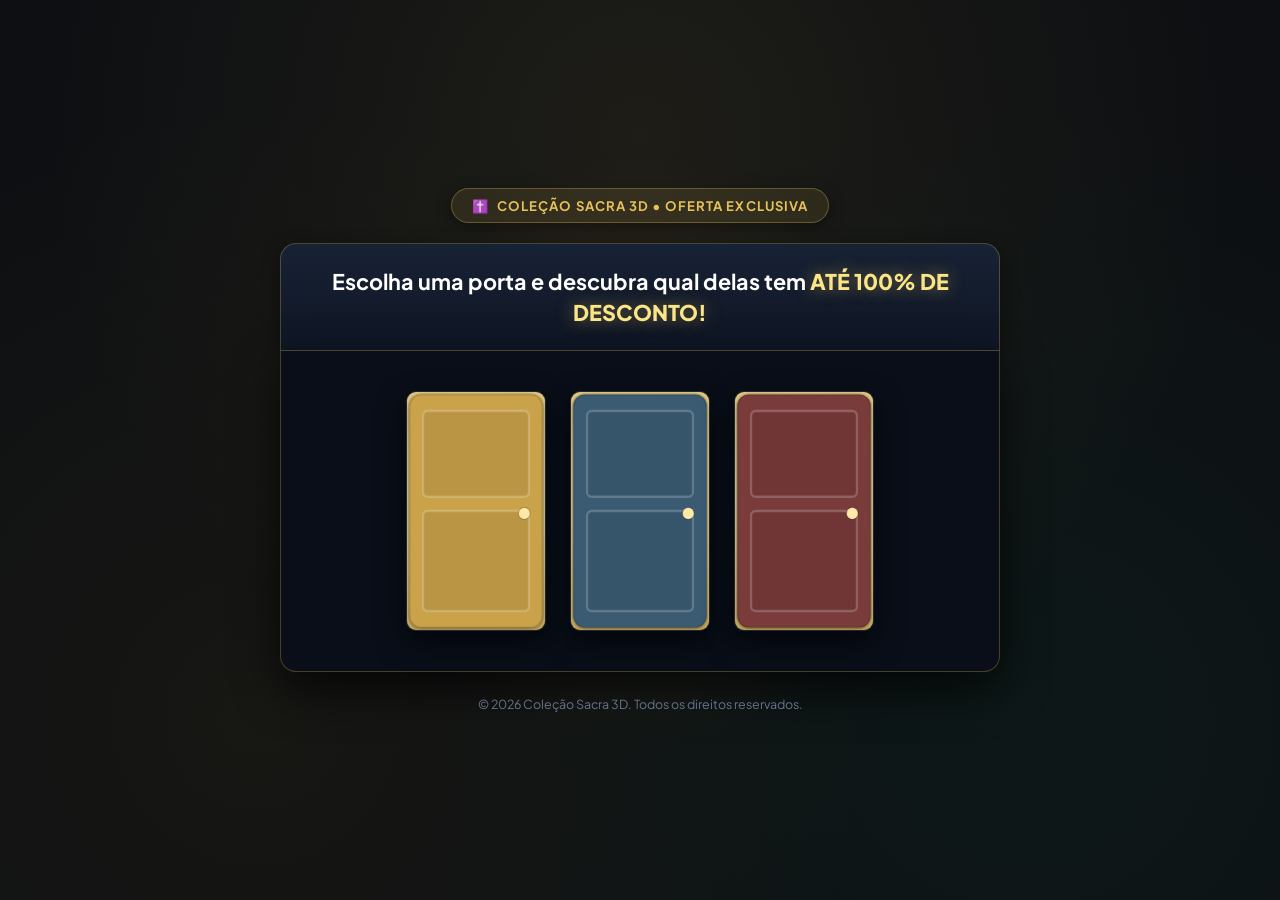
<file: porta.html>
<!DOCTYPE html>
<html lang="pt-BR">
<head>
  <meta charset="UTF-8">
  <meta name="viewport" content="width=device-width, initial-scale=1.0">
  <title>Desbloqueie seu Desconto Exclusivo — Coleção Sacra 3D</title>
  <meta name="description" content="Escolha uma porta e descubra seu desconto exclusivo para a Coleção Sacra 3D (+500 modelos STL católicos).">
  <meta name="robots" content="noindex, nofollow">

  <!-- Fonts -->
  <link rel="preconnect" href="https://fonts.googleapis.com">
  <link rel="preconnect" href="https://fonts.gstatic.com" crossorigin>
  <link href="https://fonts.googleapis.com/css2?family=Cinzel:wght@600;700;800;900&family=Plus+Jakarta+Sans:wght@400;500;600;700;800&display=swap" rel="stylesheet">

  <!-- Meta Pixel Code -->
  <script>
  !function(f,b,e,v,n,t,s)
  {if(f.fbq)return;n=f.fbq=function(){n.callMethod?
  n.callMethod.apply(n,arguments):n.queue.push(arguments)};
  if(!f._fbq)f._fbq=n;n.push=n;n.loaded=!0;n.version='2.0';
  n.queue=[];t=b.createElement(e);t.async=!0;
  t.src=v;s=b.getElementsByTagName(e)[0];
  s.parentNode.insertBefore(t,s)}(window, document,'script',
  'https://connect.facebook.net/en_US/fbevents.js');
  fbq('init', '1493043236067742');
  fbq('track', 'PageView');
  </script>
  <noscript><img height="1" width="1" style="display:none"
  src="https://www.facebook.com/tr?id=1493043236067742&ev=PageView&noscript=1"
  /></noscript>
  <!-- End Meta Pixel Code -->

  <style>
    *, *::before, *::after {
      box-sizing: border-box;
      margin: 0;
      padding: 0;
    }

    :root {
      --bg-main: #0d0f12;
      --bg-card: #121722;
      --bg-card-header: #182030;
      --gold-300: #fae588;
      --gold-400: #e5c158;
      --gold-500: #d4af37;
      --gold-glow: rgba(212, 175, 55, 0.35);
      --cta-green: #10b981;
      --cta-green-hover: #059669;
      --cta-gradient: linear-gradient(135deg, #10b981 0%, #059669 100%);
      --cta-gradient-hover: linear-gradient(135deg, #34d399 0%, #10b981 100%);
      --shadow-cta: 0 10px 25px rgba(16, 185, 129, 0.45);
      --shadow-cta-hover: 0 14px 35px rgba(16, 185, 129, 0.65);
      --door-0: #c9a24a;
      --door-1: #3b5b73;
      --door-2: #7a3b3b;
      --font-serif: 'Cinzel', Georgia, serif;
      --font-sans: 'Plus Jakarta Sans', -apple-system, BlinkMacSystemFont, sans-serif;
    }

    html, body {
      width: 100%;
      min-height: 100%;
      background-color: var(--bg-main);
      color: #f1f5f9;
      font-family: var(--font-sans);
      overflow-x: hidden;
    }

    body {
      min-height: 100vh;
      min-height: 100dvh;
      display: flex;
      flex-direction: column;
      align-items: center;
      justify-content: center;
      padding: 24px 16px;
      position: relative;
      background-image: 
        radial-gradient(circle at 50% 15%, rgba(229, 193, 88, 0.08) 0%, transparent 60%),
        radial-gradient(circle at 80% 80%, rgba(16, 185, 129, 0.05) 0%, transparent 50%),
        radial-gradient(circle at 20% 80%, rgba(212, 175, 55, 0.05) 0%, transparent 50%);
      background-attachment: fixed;
    }

    /* Brilho de fundo sacro */
    .bg-glow {
      position: absolute;
      top: 50%;
      left: 50%;
      transform: translate(-50%, -50%);
      width: 600px;
      height: 600px;
      max-width: 90vw;
      max-height: 90vw;
      background: radial-gradient(circle, rgba(229, 193, 88, 0.12) 0%, rgba(13, 15, 18, 0) 70%);
      pointer-events: none;
      z-index: 0;
    }

    /* Header / Badge Superior */
    .pre-brand-badge {
      display: inline-flex;
      align-items: center;
      gap: 8px;
      padding: 8px 20px;
      background: rgba(229, 193, 88, 0.1);
      border: 1px solid rgba(229, 193, 88, 0.3);
      border-radius: 9999px;
      font-size: 0.82rem;
      font-weight: 700;
      letter-spacing: 0.08em;
      text-transform: uppercase;
      color: var(--gold-400);
      margin-bottom: 20px;
      position: relative;
      z-index: 1;
      box-shadow: 0 4px 16px rgba(0, 0, 0, 0.4);
    }

    /* Widget Container */
    .pd-wrap {
      position: relative;
      width: 100%;
      max-width: 720px;
      margin: 0 auto;
      z-index: 1;
    }

    .pd-radio {
      position: absolute;
      width: 1px;
      height: 1px;
      opacity: 0;
      pointer-events: none;
    }

    .pd-title {
      background: linear-gradient(180deg, #182235 0%, #0f1624 100%);
      color: #ffffff;
      text-align: center;
      padding: 22px 24px;
      border-radius: 16px 16px 0 0;
      margin: 0;
      font-size: clamp(1.08rem, 2.8vw, 1.35rem);
      line-height: 1.45;
      font-weight: 700;
      border: 1px solid rgba(229, 193, 88, 0.28);
      box-shadow: 0 6px 20px rgba(0, 0, 0, 0.45);
    }

    .pd-title span.gold-text {
      color: var(--gold-300);
      font-weight: 800;
      text-shadow: 0 0 16px rgba(229, 193, 88, 0.5);
      display: inline;
    }

    .pd-container {
      display: flex;
      gap: 24px;
      background: #090e18;
      padding: 40px 24px;
      border-radius: 0 0 16px 16px;
      justify-content: center;
      flex-wrap: nowrap;
      border: 1px solid rgba(229, 193, 88, 0.28);
      border-top: none;
      box-shadow: 0 18px 45px rgba(0, 0, 0, 0.7);
    }

    .pd-door {
      width: 140px;
      height: 240px;
      perspective: 900px;
      cursor: pointer;
      display: block;
      user-select: none;
      -webkit-tap-highlight-color: transparent;
      transition: transform 0.2s ease;
    }

    .pd-door:hover {
      transform: translateY(-4px);
    }

    .pd-door-frame {
      display: block;
      position: relative;
      width: 100%;
      height: 100%;
      border-radius: 10px;
      overflow: hidden;
      box-shadow: 0 12px 28px rgba(0, 0, 0, 0.6);
      border: 1px solid rgba(255, 255, 255, 0.1);
    }

    .pd-door-inside {
      position: absolute;
      inset: 0;
      display: flex;
      align-items: center;
      justify-content: center;
      background: radial-gradient(circle at 50% 40%, #fff6d8 0%, #f4e2a0 45%, #e6c66b 100%);
    }

    .pd-percent {
      font-size: 34px;
      font-weight: 800;
      color: #a8471b;
      opacity: 0;
      transform: scale(0.6);
      transition: opacity 0.35s ease 0.35s, transform 0.35s ease 0.35s;
      text-shadow: 0 1px 0 rgba(255, 255, 255, 0.5);
      font-family: var(--font-sans);
    }

    .pd-door-panel {
      position: absolute;
      inset: 0;
      transform-origin: left center;
      transition: transform 0.65s cubic-bezier(0.4, 0.1, 0.2, 1);
      filter: drop-shadow(0 3px 6px rgba(0, 0, 0, 0.5));
    }

    .pd-door-panel svg {
      width: 100%;
      height: 100%;
      display: block;
    }

    .pd-door[data-index="0"] .pd-door-panel svg rect:first-child { fill: var(--door-0); }
    .pd-door[data-index="1"] .pd-door-panel svg rect:first-child { fill: var(--door-1); }
    .pd-door[data-index="2"] .pd-door-panel svg rect:first-child { fill: var(--door-2); }

    .pd-door:hover .pd-door-panel {
      transform: rotateY(-6deg);
    }

    .pd-wrap:has(.pd-radio:checked) .pd-door-panel,
    .pd-wrap.pd-checked .pd-door-panel {
      transform: rotateY(-108deg);
    }

    .pd-wrap:has(.pd-radio:checked) .pd-percent,
    .pd-wrap.pd-checked .pd-percent {
      opacity: 1;
      transform: scale(1);
    }

    .pd-wrap:has(.pd-radio:checked) .pd-door,
    .pd-wrap.pd-checked .pd-door {
      cursor: default;
      pointer-events: none;
      transform: none;
    }

    /* Porta 0 escolhida */
    #pd-r0:checked ~ [data-index="0"] .pd-percent::after { content: "62%"; }
    #pd-r0:checked ~ [data-index="0"] .pd-door-inside { background: radial-gradient(circle at 50% 40%, #fff9e6 0%, #ffe9a8 45%, #f3c94d 100%); }
    #pd-r0:checked ~ [data-index="0"] .pd-percent { color: #b8860b; text-shadow: 0 0 16px rgba(255, 215, 0, 0.7); }
    #pd-r0:checked ~ [data-index="1"] .pd-percent::after { content: "15%"; }
    #pd-r0:checked ~ [data-index="2"] .pd-percent::after { content: "30%"; }

    /* Porta 1 escolhida */
    #pd-r1:checked ~ [data-index="1"] .pd-percent::after { content: "62%"; }
    #pd-r1:checked ~ [data-index="1"] .pd-door-inside { background: radial-gradient(circle at 50% 40%, #fff9e6 0%, #ffe9a8 45%, #f3c94d 100%); }
    #pd-r1:checked ~ [data-index="1"] .pd-percent { color: #b8860b; text-shadow: 0 0 16px rgba(255, 215, 0, 0.7); }
    #pd-r1:checked ~ [data-index="0"] .pd-percent::after { content: "30%"; }
    #pd-r1:checked ~ [data-index="2"] .pd-percent::after { content: "15%"; }

    /* Porta 2 escolhida */
    #pd-r2:checked ~ [data-index="2"] .pd-percent::after { content: "62%"; }
    #pd-r2:checked ~ [data-index="2"] .pd-door-inside { background: radial-gradient(circle at 50% 40%, #fff9e6 0%, #ffe9a8 45%, #f3c94d 100%); }
    #pd-r2:checked ~ [data-index="2"] .pd-percent { color: #b8860b; text-shadow: 0 0 16px rgba(255, 215, 0, 0.7); }
    #pd-r2:checked ~ [data-index="0"] .pd-percent::after { content: "15%"; }
    #pd-r2:checked ~ [data-index="1"] .pd-percent::after { content: "30%"; }

    /* Modal / Popup de premiação */
    .pd-popup {
      position: absolute;
      inset: 0;
      display: flex;
      align-items: center;
      justify-content: center;
      background: rgba(9, 13, 22, 0.98);
      backdrop-filter: blur(12px);
      opacity: 0;
      pointer-events: none;
      transition: opacity 0.5s ease;
      border-radius: 16px;
      padding: 28px 24px;
      border: 1px solid rgba(229, 193, 88, 0.45);
      box-shadow: 0 25px 65px rgba(0, 0, 0, 0.9);
      z-index: 10;
    }

    .pd-wrap:has(.pd-radio:checked) .pd-popup,
    .pd-wrap.pd-checked .pd-popup {
      opacity: 1;
      pointer-events: auto;
      transition-delay: 1.4s;
    }

    .pd-popup .pd-card {
      text-align: center;
      max-width: 440px;
      width: 100%;
      color: #fff;
    }

    .pd-popup .pd-check {
      width: 62px;
      height: 62px;
      border-radius: 50%;
      background: var(--cta-gradient);
      color: #fff;
      display: flex;
      align-items: center;
      justify-content: center;
      font-size: 32px;
      font-weight: 800;
      margin: 0 auto 16px;
      box-shadow: 0 0 25px rgba(16, 185, 129, 0.55);
      animation: pulse-check 2s infinite ease-in-out;
    }

    @keyframes pulse-check {
      0%, 100% { transform: scale(1); box-shadow: 0 0 20px rgba(16, 185, 129, 0.5); }
      50% { transform: scale(1.06); box-shadow: 0 0 32px rgba(16, 185, 129, 0.8); }
    }

    .pd-popup h3 {
      margin: 0 0 10px;
      font-family: var(--font-serif);
      font-size: clamp(1.25rem, 3.4vw, 1.6rem);
      color: var(--gold-300);
      line-height: 1.3;
      text-shadow: 0 0 14px rgba(229, 193, 88, 0.35);
    }

    .pd-popup .pd-price {
      font-size: 1.05rem;
      color: #cbd5e1;
      margin: 10px 0 22px;
    }

    .pd-popup .pd-price s {
      color: #64748b;
      margin-right: 6px;
    }

    .pd-popup .pd-price strong {
      color: var(--cta-green);
      font-size: 1.55rem;
      font-weight: 800;
      margin-left: 4px;
    }

    .pd-popup a.pd-cta {
      display: inline-flex;
      align-items: center;
      justify-content: center;
      gap: 10px;
      width: 100%;
      background: var(--cta-gradient);
      color: #ffffff;
      text-decoration: none;
      padding: 18px 24px;
      border-radius: 12px;
      font-weight: 800;
      font-size: clamp(0.96rem, 2.5vw, 1.1rem);
      letter-spacing: 0.03em;
      box-shadow: var(--shadow-cta);
      transition: all 0.25s ease;
      text-transform: uppercase;
      text-align: center;
      cursor: pointer;
    }

    .pd-popup a.pd-cta:hover {
      background: var(--cta-gradient-hover);
      box-shadow: var(--shadow-cta-hover);
      transform: translateY(-2px);
    }

    .pd-note-secure {
      margin-top: 14px;
      font-size: 0.8rem;
      color: #94a3b8;
    }

    /* Footer discreto */
    .pre-footer {
      margin-top: 24px;
      text-align: center;
      font-size: 0.78rem;
      color: #64748b;
      position: relative;
      z-index: 1;
    }

    /* Responsividade Mobile */
    @media (max-width: 640px) {
      body {
        padding: 16px 12px;
      }

      .pre-brand-badge {
        font-size: 0.75rem;
        padding: 6px 14px;
        margin-bottom: 14px;
      }

      .pd-title {
        padding: 16px 14px;
        font-size: 0.98rem;
        line-height: 1.4;
      }

      .pd-container {
        padding: 24px 10px;
        gap: 10px;
      }

      .pd-door {
        width: clamp(88px, 28vw, 125px);
        height: clamp(155px, 46vw, 215px);
      }

      .pd-percent {
        font-size: clamp(22px, 6vw, 30px);
      }

      .pd-popup {
        padding: 20px 14px;
      }

      .pd-popup h3 {
        font-size: 1.2rem;
      }

      .pd-popup .pd-price {
        font-size: 0.95rem;
        margin: 8px 0 18px;
      }

      .pd-popup .pd-price strong {
        font-size: 1.35rem;
      }

      .pd-popup a.pd-cta {
        padding: 15px 16px;
        font-size: 0.92rem;
      }
    }
  </style>
</head>
<body>

  <div class="bg-glow"></div>

  <!-- Identificador de marca / topo limpo -->
  <div class="pre-brand-badge">
    <span>✝️</span> COLEÇÃO SACRA 3D • OFERTA EXCLUSIVA
  </div>

  <!-- Widget Pré-LP Gamificada -->
  <main class="pd-wrap" role="main">
    <h1 class="pd-title">
      Escolha uma porta e descubra qual delas tem <span class="gold-text">ATÉ 100% DE DESCONTO!</span>
    </h1>

    <div class="pd-container">
      <input type="radio" name="pd-door" id="pd-r0" class="pd-radio" aria-label="Porta 1">
      <input type="radio" name="pd-door" id="pd-r1" class="pd-radio" aria-label="Porta 2">
      <input type="radio" name="pd-door" id="pd-r2" class="pd-radio" aria-label="Porta 3">

      <!-- Porta 0 -->
      <label for="pd-r0" class="pd-door" data-index="0" title="Clique para abrir a Porta 1">
        <span class="pd-door-frame">
          <span class="pd-door-inside"><span class="pd-percent"></span></span>
          <span class="pd-door-panel">
            <svg viewBox="0 0 120 200" preserveAspectRatio="none">
              <rect x="2" y="2" width="116" height="196" rx="10" stroke="#00000022" stroke-width="2"/>
              <rect x="14" y="16" width="92" height="72" rx="4" fill="#00000014" stroke="#ffffff33" stroke-width="2"/>
              <rect x="14" y="100" width="92" height="84" rx="4" fill="#00000014" stroke="#ffffff33" stroke-width="2"/>
              <circle cx="102" cy="102" r="5" fill="#ffe9a8" stroke="#00000033" stroke-width="1"/>
            </svg>
          </span>
        </span>
      </label>

      <!-- Porta 1 -->
      <label for="pd-r1" class="pd-door" data-index="1" title="Clique para abrir a Porta 2">
        <span class="pd-door-frame">
          <span class="pd-door-inside"><span class="pd-percent"></span></span>
          <span class="pd-door-panel">
            <svg viewBox="0 0 120 200" preserveAspectRatio="none">
              <rect x="2" y="2" width="116" height="196" rx="10" stroke="#00000022" stroke-width="2"/>
              <rect x="14" y="16" width="92" height="72" rx="4" fill="#00000014" stroke="#ffffff33" stroke-width="2"/>
              <rect x="14" y="100" width="92" height="84" rx="4" fill="#00000014" stroke="#ffffff33" stroke-width="2"/>
              <circle cx="102" cy="102" r="5" fill="#ffe9a8" stroke="#00000033" stroke-width="1"/>
            </svg>
          </span>
        </span>
      </label>

      <!-- Porta 2 -->
      <label for="pd-r2" class="pd-door" data-index="2" title="Clique para abrir a Porta 3">
        <span class="pd-door-frame">
          <span class="pd-door-inside"><span class="pd-percent"></span></span>
          <span class="pd-door-panel">
            <svg viewBox="0 0 120 200" preserveAspectRatio="none">
              <rect x="2" y="2" width="116" height="196" rx="10" stroke="#00000022" stroke-width="2"/>
              <rect x="14" y="16" width="92" height="72" rx="4" fill="#00000014" stroke="#ffffff33" stroke-width="2"/>
              <rect x="14" y="100" width="92" height="84" rx="4" fill="#00000014" stroke="#ffffff33" stroke-width="2"/>
              <circle cx="102" cy="102" r="5" fill="#ffe9a8" stroke="#00000033" stroke-width="1"/>
            </svg>
          </span>
        </span>
      </label>
    </div>

    <!-- Modal de Parabéns e Redirecionamento -->
    <div class="pd-popup" role="dialog" aria-modal="true" aria-label="Resultado da premiação">
      <div class="pd-card">
        <div class="pd-check">✓</div>
        <h3>Parabéns! Você desbloqueou 62% DE DESCONTO!</h3>
        <div class="pd-price">De <s>R$ 86,90</s> por apenas <strong>R$ 32,90</strong></div>
        <a id="pd-cta-btn" class="pd-cta" href="index.html#planos">
          <span>RESGATAR MEU DESCONTO E ACESSAR AGORA</span>
          <svg width="20" height="20" viewBox="0 0 24 24" fill="none" stroke="currentColor" stroke-width="2.5" stroke-linecap="round" stroke-linejoin="round"><path d="M5 12h14M12 5l7 7-7 7"/></svg>
        </a>
        <div class="pd-note-secure">🔒 Desconto garantido • Liberação imediata após ativação</div>
      </div>
    </div>
  </main>

  <footer class="pre-footer">
    © 2026 Coleção Sacra 3D. Todos os direitos reservados.
  </footer>

  <!-- Script de Repasse Automático de Parâmetros e Fallback -->
  <script>
    (function() {
      // 1. Repassar parâmetros da URL (UTMs, fbclid, etc.) para o botão de checkout/destino
      function forwardUrlParams() {
        const currentSearch = window.location.search || '';
        const ctaBtn = document.getElementById('pd-cta-btn');

        if (ctaBtn) {
          // Destino: index.html?utm_source=...#planos
          ctaBtn.href = 'index.html' + currentSearch + '#planos';
        }

        // Salvar também em sessionStorage para redundância na página de destino
        try {
          if (currentSearch) {
            const params = new URLSearchParams(currentSearch);
            const paramsMap = {};
            params.forEach((val, key) => {
              if (val && val.trim() !== '') {
                paramsMap[key] = val.trim();
              }
            });
            if (Object.keys(paramsMap).length > 0) {
              sessionStorage.setItem('sacra3d_utm_params', JSON.stringify(paramsMap));
            }
          }
        } catch (e) {
          // sessionStorage indisponível
        }
      }

      // Executa imediatamente
      forwardUrlParams();

      // Garantir atualização no clique
      const ctaBtn = document.getElementById('pd-cta-btn');
      if (ctaBtn) {
        ctaBtn.addEventListener('click', function(e) {
          const currentSearch = window.location.search || '';
          this.href = 'index.html' + currentSearch + '#planos';
        });
      }

      // 2. Fallback de compatibilidade caso o navegador não suporte :has()
      const doorRadios = document.querySelectorAll('.pd-radio');
      const pdWrap = document.querySelector('.pd-wrap');
      if (doorRadios.length && pdWrap) {
        doorRadios.forEach(function(radio) {
          radio.addEventListener('change', function() {
            pdWrap.classList.add('pd-checked');
          });
        });
      }
    })();
  </script>
</body>
</html>
</file>
